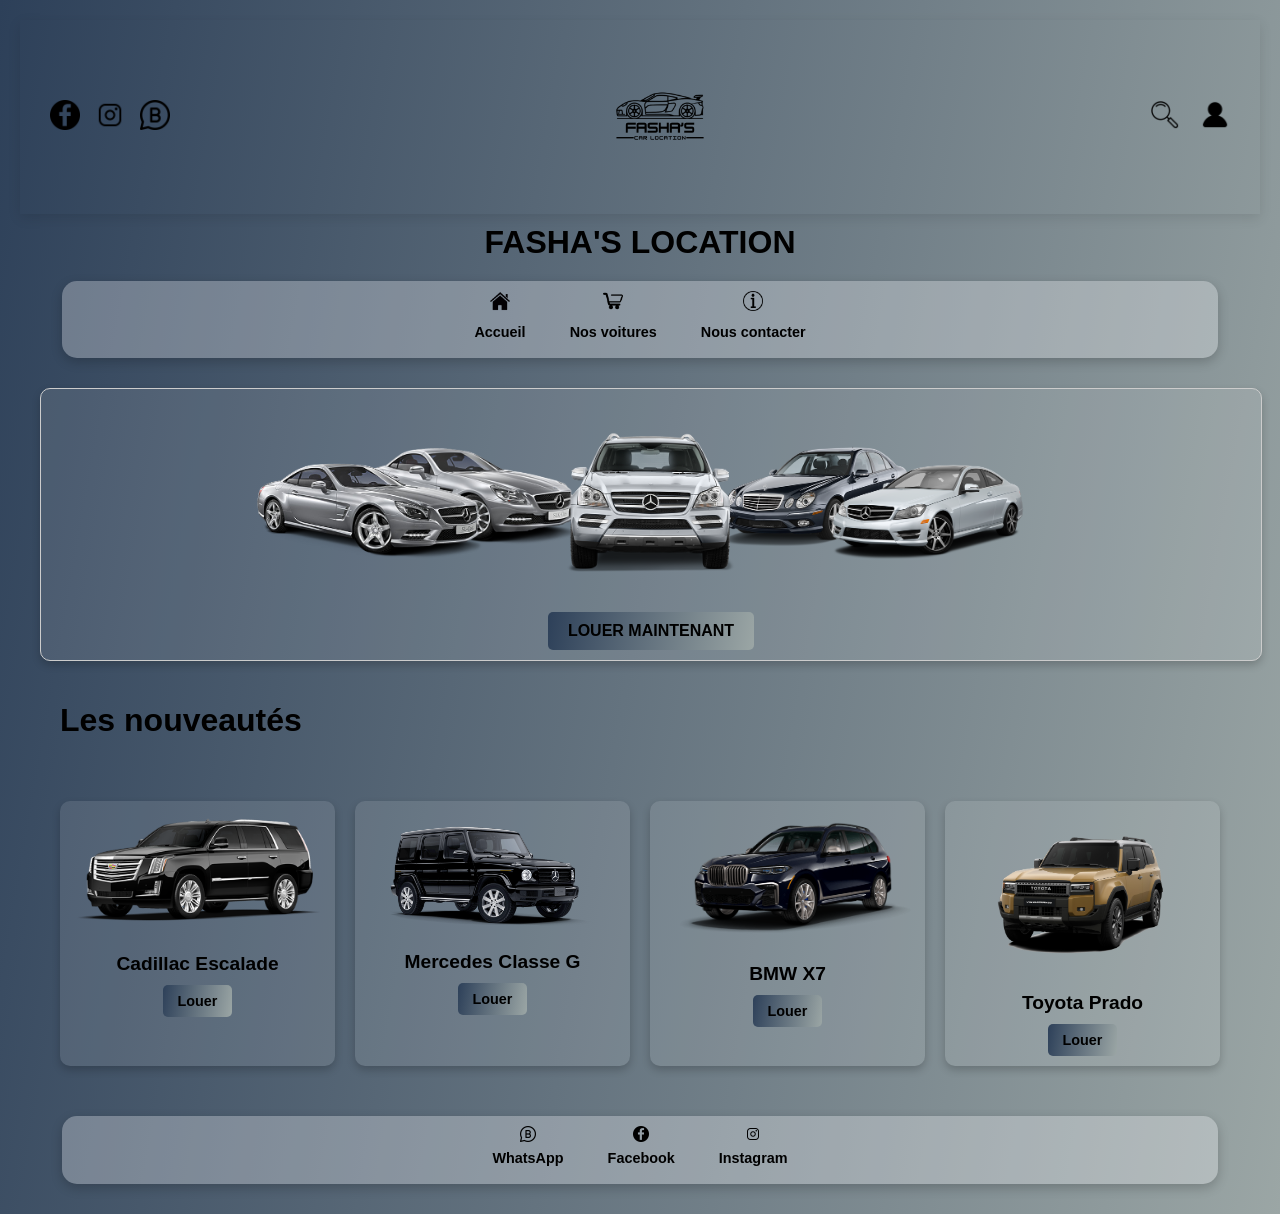
<file: index.html>
<!DOCTYPE html>
<html lang="fr">
<head>
    <meta charset="UTF-8">
    <meta name="viewport" content="width=device-width, initial-scale=1.0">
    <title>Accueil LOCATION</title>
    <link rel="stylesheet" href="css/styles.css">
    <script src="script/script.js"></script>
</head>
<body>
    <div class="container">
        <div class="social-bar">
            <!-- Icônes à gauche (réseaux sociaux) -->
            <div class="social-icons-left">
                <a href="https://www.facebook.com" target="_blank">
                    <img src="images/facebook.png" alt="Facebook" class="social-icon">
                </a>
                <a href="https://www.instagram.com" target="_blank">
                    <img src="images/insta.png" alt="Instagram" class="social-icon">
                </a>
                <a href="https://wa.me" target="_blank">
                    <img src="images/wtsp.png" alt="WhatsApp" class="social-icon">
                </a>
            </div>
        
            <!-- Logo centré -->
            <div class="logo-container">
                <img src="images/voitures/logo.PNG" alt="Logo Boutique" class="logo">
            </div>
        
            <!-- Icônes à droite (recherche et profil) -->
            <div class="search-cart-icons">
                <a href="javascript:void(0);" class="search-icon" id="search-icon">
                    <img src="images/search.png" alt="Search" class="icon">
                </a>
                <!-- Icône de profil avec menu déroulant -->
                <div class="profile-dropdown">
                    <img src="images/login.png" alt="Profil" class="icon" id="profile-icon">
                    <div class="dropdown-content" id="dropdown-content">
                        <a href="inscription.php">S'inscrire</a>
                        <a href="login.php">Se connecter</a>
                    </div>
                </div>
            </div>
        </div>
       
        <h1 class="title">FASHA'S LOCATION</h1>
       
        <div class="top">
            <ul>
                <li>
                    <img src="images/home.png" alt="Home Icon" class="icon">
                    <a href="index.html">Accueil</a>
                </li>
                <li>
                    <img src="images/shop.png" alt="Library Icon" class="icon">
                    <a href="voitures.html">Nos voitures</a>
                </li>
                <li>
                    <img src="images/infos.png" alt="Library Icon" class="icon">
                    <a href="contacts.html">Nous contacter</a>
                </li>
            </ul>
        </div>
        
        <div id="product-section" class="products-container">
            <div class="product-box">
                <img src="images/voitures/back.png" alt="Produit 1">
                <h3></h3>
                <button class="buy-button" onclick="window.location.href='voitures.html'">LOUER MAINTENANT</button>
            </div>
            
            <center>
                <h1>Les nouveautés</h1>
            </center>
            <div class="products-container-2">
                <div class="product-box-2">
                    <img src="images/voitures/caddilac.png" alt="Produit 2">
                    <h3>Cadillac Escalade</h3>
                    <button class="buy-button-2" onclick="window.location.href='louer.html'">Louer</button>
                </div>
                <div class="product-box-2">
                    <img src="images/voitures/mercedes g.png" alt="Produit 3">
                    <h3>Mercedes Classe G</h3>
                    <button class="buy-button-2" onclick="window.location.href='louer.html'">Louer</button>
                </div>
                <div class="product-box-2">
                    <img src="images/voitures/bmw.png" alt="Produit 4">
                    <h3>BMW X7</h3>
                    <button class="buy-button-2" onclick="window.location.href='louer.html'">Louer</button>
                </div>
                <div class="product-box-2">
                    <img src="images/voitures/toyota.png" height="100px" alt="Produit 5">
                    <h3>Toyota Prado</h3>
                    <button class="buy-button-2" onclick="window.location.href='louer.html'">Louer</button>
                </div>
            </div>
        </div>
        
        <div class="bottom">
            <ul>
                <li>
                    <img src="images/wtsp.png" alt="GitHub Icon" class="icon">
                    <a href="https://github.com/agentLakh">WhatsApp</a>
                </li>
                <li>
                    <img src="images/facebook.png" alt="GitHub Icon" class="icon">
                    <a href="https://www.facebook.com" target="_blank">Facebook</a>
                </li>
                <li>
                    <img src="images/insta.png" alt="GitHub Icon" class="icon">
                    <a href="https://github.com/Hamid-22">Instagram</a>
                </li>
            </ul>
        </div>
    </div>
    <script src="script/script.js"></script>
</body>
</html>
</file>
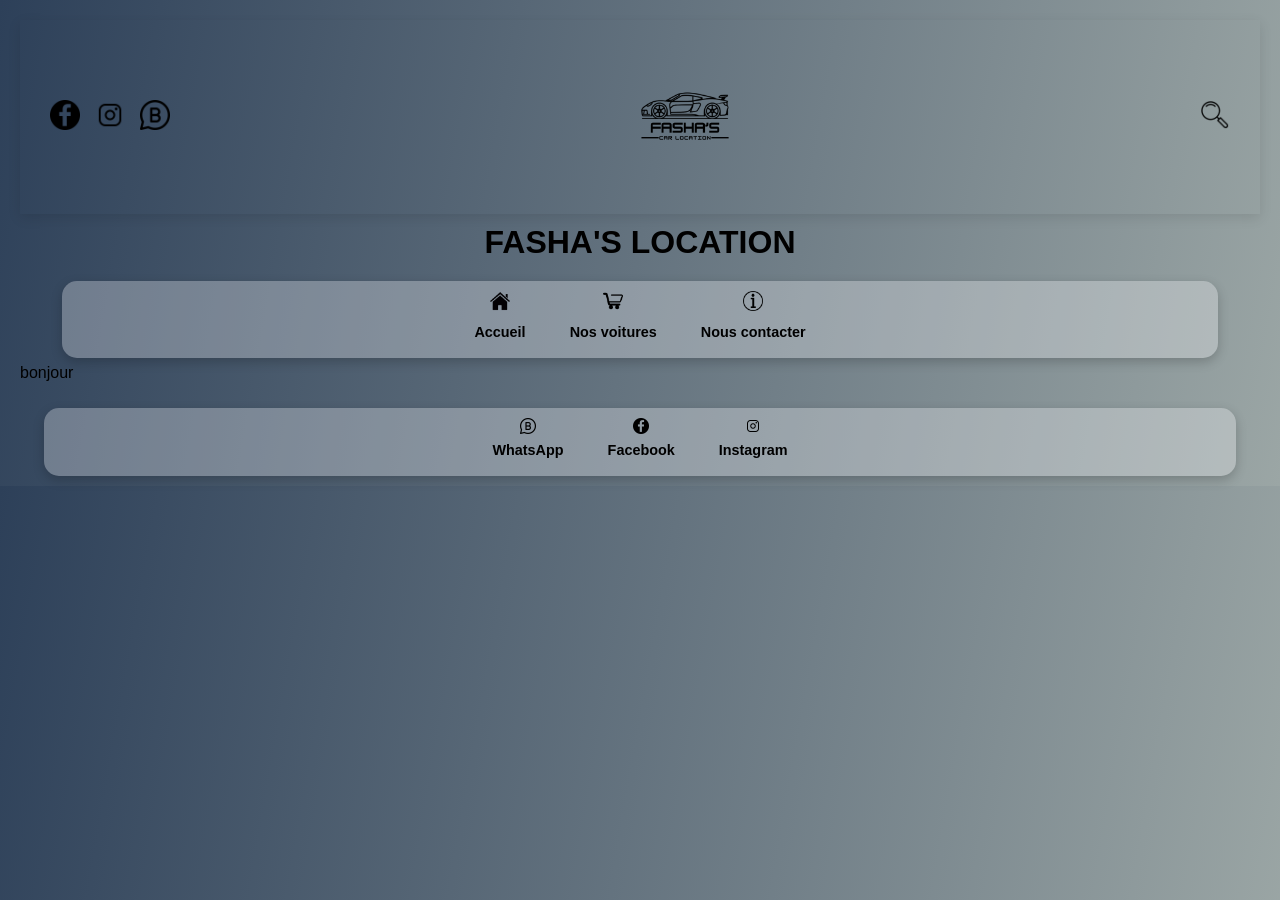
<file: contacts.html>
<!DOCTYPE html>
<html lang="fr">
<head>
    <meta charset="UTF-8">
    <meta name="viewport" content="width=device-width, initial-scale=1.0">
    <title>Accueil LOCATION</title>
    <link rel="stylesheet" href="css/styles.css">
    <script src="script/script.js"></script>
</head>
<body>
    <div class="container">
        <div class="social-bar">
            <!-- Icônes à gauche (réseaux sociaux) -->
            <div class="social-icons-left">
                <a href="https://www.facebook.com" target="_blank">
                    <img src="images/facebook.png" alt="Facebook" class="social-icon">
                </a>
                <a href="https://www.instagram.com" target="_blank">
                    <img src="images/insta.png" alt="Instagram" class="social-icon">
                </a>
                <a href="https://wa.me" target="_blank">
                    <img src="images/wtsp.png" alt="WhatsApp" class="social-icon">
                </a>
            </div>
        
            <!-- Logo centré -->
            <div class="logo-container">
                <img src="images/voitures/logo.PNG" alt="Logo Boutique" class="logo">
            </div>
        
            <!-- Icônes à droite (recherche et panier) -->
            <div class="search-cart-icons">
                <a href="javascript:void(0);" class="search-icon" id="search-icon">
                    <img src="images/search.png" alt="Search" class="icon">
                </a>
            </div>
        </div>
       
        <h1 class="title">FASHA'S LOCATION</h1>
       
    <div class="top">
    <ul>
        <li>
            <img src="images/home.png" alt="Home Icon" class="icon">
            <a href="index.html">Accueil</a>
        </li>
        <li>
            <img src="images/shop.png" alt="Library Icon" class="icon">
            <a href="voitures.html">Nos voitures</a>
        </li>

        <li>
            <img src="images/infos.png" alt="Library Icon" class="icon">
            <a href="contacts.html">Nous contacter</a>
        </li>
    </ul>
    </div>
        
<p>bonjour</p>

    </div>
    
<div class="bottom">
    <ul>
        <li>
            <img src="images/wtsp.png" alt="GitHub Icon" class="icon">
            <a href="https://github.com/agentLakh">WhatsApp</a>
        </li>
        <li>
            <img src="images/facebook.png" alt="GitHub Icon" class="icon">
            <a href="https://www.facebook.com" target="_blank">Facebook</a>
        </li>
        <li>
            <img src="images/insta.png" alt="GitHub Icon" class="icon">
            <a href="https://github.com/Hamid-22">Instagram</a>
        </li>
    </ul>
</div>

    </div>
</body>
</html>
</file>
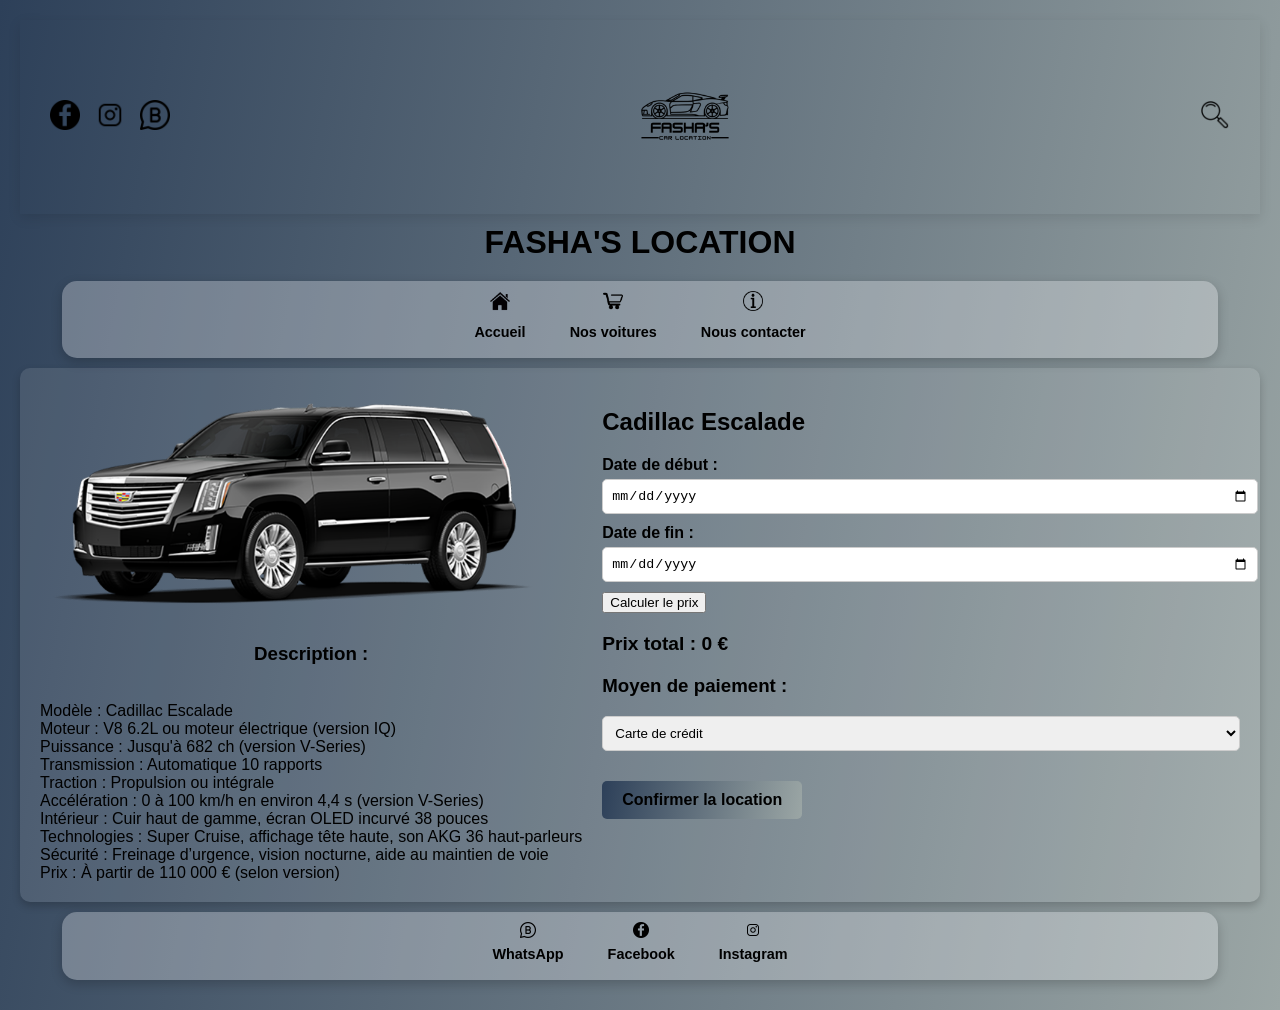
<file: louer.html>
<!DOCTYPE html>
<html lang="fr">
<head>
    <meta charset="UTF-8">
    <meta name="viewport" content="width=device-width, initial-scale=1.0">
    <title>Accueil LOCATION</title>
    <link rel="stylesheet" href="css/styles.css">
    <script src="script/script.js"></script>
</head>
<body>
    <div class="container">
        <div class="social-bar">
            <!-- Icônes à gauche (réseaux sociaux) -->
            <div class="social-icons-left">
                <a href="https://www.facebook.com" target="_blank">
                    <img src="images/facebook.png" alt="Facebook" class="social-icon">
                </a>
                <a href="https://www.instagram.com" target="_blank">
                    <img src="images/insta.png" alt="Instagram" class="social-icon">
                </a>
                <a href="https://wa.me" target="_blank">
                    <img src="images/wtsp.png" alt="WhatsApp" class="social-icon">
                </a>
            </div>
        
            <!-- Logo centré -->
            <div class="logo-container">
                <img src="images/voitures/logo.PNG" alt="Logo Boutique" class="logo">
            </div>
        
            <!-- Icônes à droite (recherche et panier) -->
            <div class="search-cart-icons">
                <a href="javascript:void(0);" class="search-icon" id="search-icon">
                    <img src="images/search.png" alt="Search" class="icon">
                </a>
            </div>
        </div>
       
        <h1 class="title">FASHA'S LOCATION</h1>
       
        <div class="top">
            <ul>
                <li>
                    <img src="images/home.png" alt="Home Icon" class="icon">
                    <a href="index.html">Accueil</a>
                </li>
                <li>
                    <img src="images/shop.png" alt="Library Icon" class="icon">
                    <a href="voitures.html">Nos voitures</a>
                </li>
                <li>
                    <img src="images/infos.png" alt="Library Icon" class="icon">
                    <a href="contacts.html">Nous contacter</a>
                </li>
            </ul>
        </div>
        
        <!-- Interface de location -->
        <div class="location-interface">
            <!-- Photo du produit à gauche -->
            <div class="product-image">
                <img src="images/voitures/caddilac.png" alt="Voiture de location">
                <center>
                    <h3>Description :</h3>
                </center>
                    <br>
                    Modèle : Cadillac Escalade
                    <br>
                    Moteur : V8 6.2L ou moteur électrique (version IQ)
                    <br>
                    Puissance : Jusqu'à 682 ch (version V-Series)
                    <br>
                    Transmission : Automatique 10 rapports
                    <br>
                    Traction : Propulsion ou intégrale
                    <br>
                    Accélération : 0 à 100 km/h en environ 4,4 s (version V-Series)
                    <br>
                    Intérieur : Cuir haut de gamme, écran OLED incurvé 38 pouces
                    <br>
                    Technologies : Super Cruise, affichage tête haute, son AKG 36 haut-parleurs
                    <br>
                    Sécurité : Freinage d’urgence, vision nocturne, aide au maintien de voie
                    <br>
                    Prix : À partir de 110 000 € (selon version)
        
            </div>

            <!-- Détails à droite -->
            <div class="product-details">
                <!-- Titre -->
                <h2>Cadillac Escalade</h2>

                <!-- Sélection des dates -->
                <div class="date-selection">
                    <label for="start-date">Date de début :</label>
                    <input type="date" id="start-date" name="start-date">

                    <label for="end-date">Date de fin :</label>
                    <input type="date" id="end-date" name="end-date">

                    <button onclick="calculatePrice()">Calculer le prix</button>
                </div>

                <!-- Prix calculé -->
                <div class="price-display">
                    <p>Prix total : <span id="total-price">0</span> €</p>
                </div>

               

                <!-- Moyen de paiement -->
                <div class="payment-method">
                    <h3>Moyen de paiement :</h3>
                    <select id="payment-method">
                        <option value="credit-card">Carte de crédit</option>
                        <option value="paypal">PayPal</option>
                        <option value="bank-transfer">Virement bancaire</option>
                    </select>
                </div>

                <!-- Bouton de location -->
                <button class="buy-button" onclick="confirmLocation()">Confirmer la location</button>
            </div>
        </div>

        <div class="bottom">
            <ul>
                <li>
                    <img src="images/wtsp.png" alt="GitHub Icon" class="icon">
                    <a href="https://github.com/agentLakh">WhatsApp</a>
                </li>
                <li>
                    <img src="images/facebook.png" alt="GitHub Icon" class="icon">
                    <a href="https://www.facebook.com" target="_blank">Facebook</a>
                </li>
                <li>
                    <img src="images/insta.png" alt="GitHub Icon" class="icon">
                    <a href="https://github.com/Hamid-22">Instagram</a>
                </li>
            </ul>
        </div>
    </div>

    <!-- Script JavaScript -->
    <script src="script/script.js"></script>

</body>
</html>
</file>
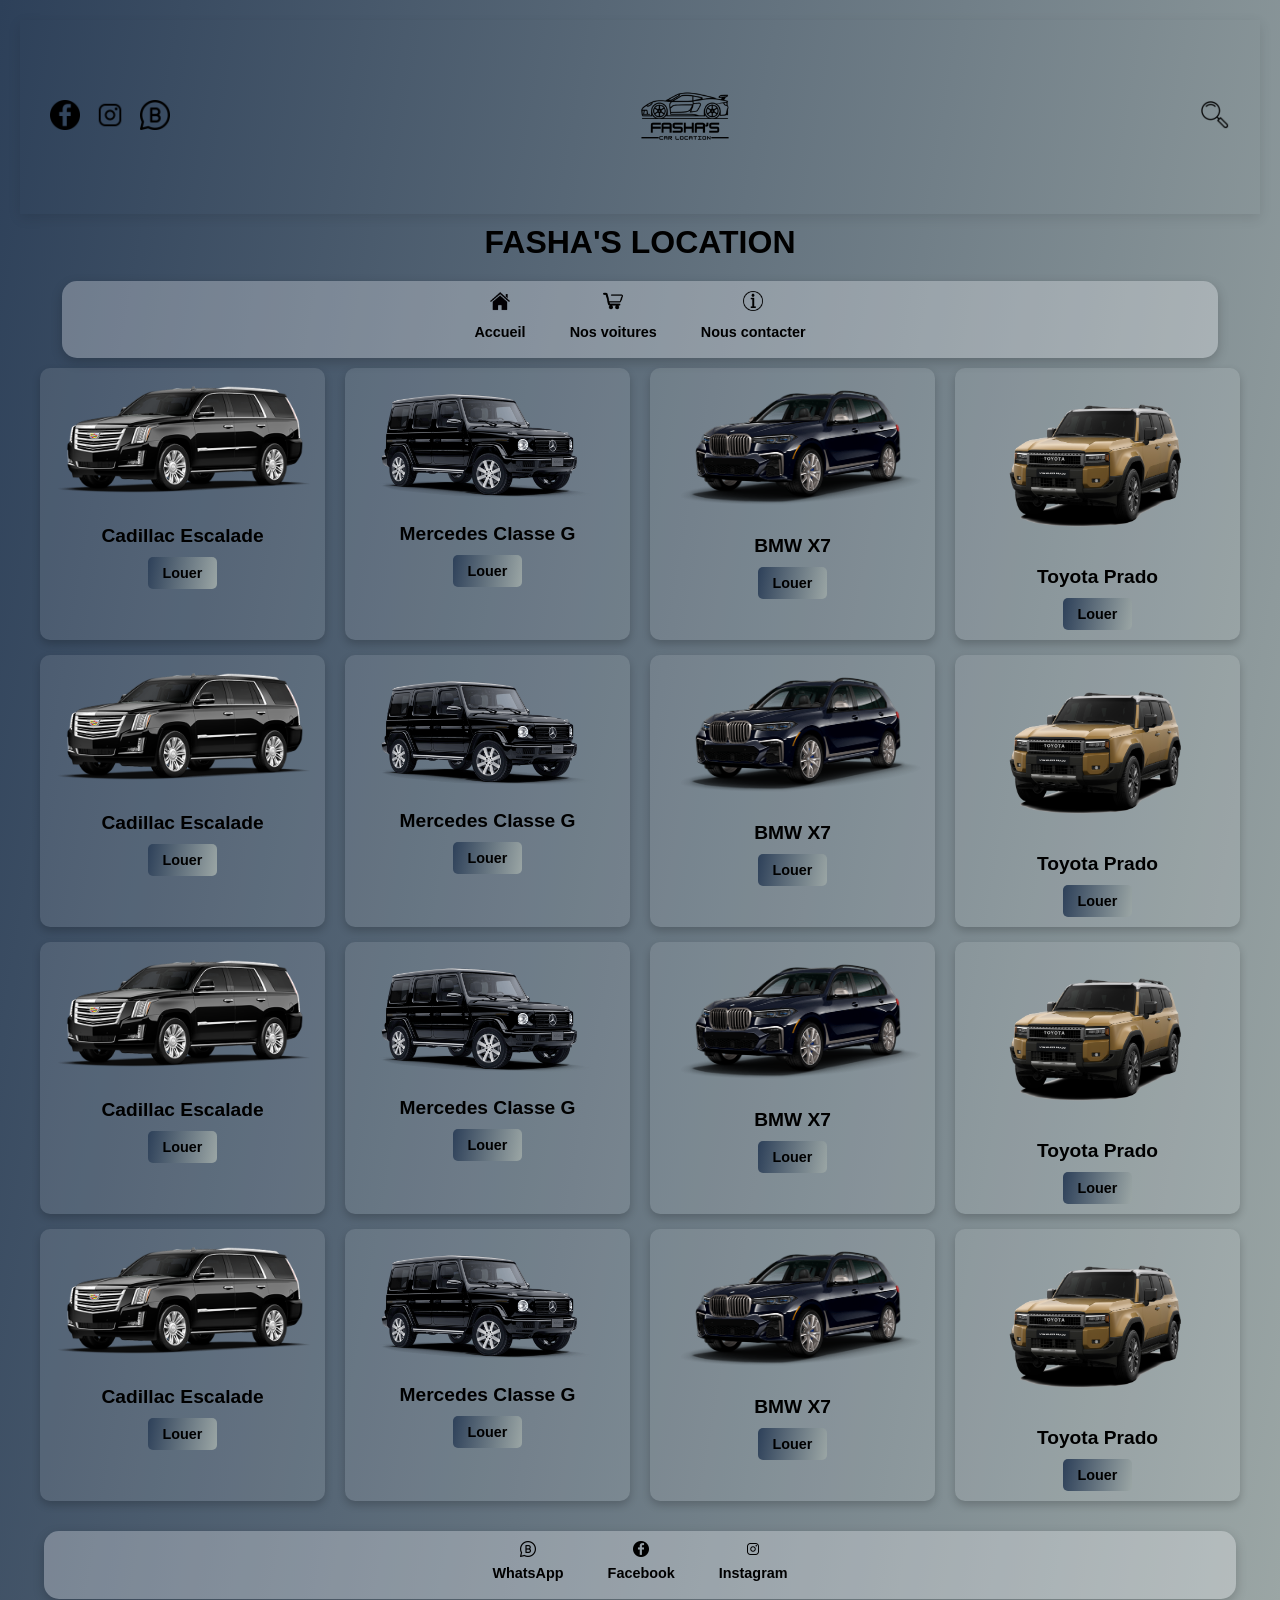
<file: voitures.html>
<!DOCTYPE html>
<html lang="fr">
<head>
    <meta charset="UTF-8">
    <meta name="viewport" content="width=device-width, initial-scale=1.0">
    <title>Accueil LOCATION</title>
    <link rel="stylesheet" href="css/styles.css">
    <script src="script/script.js"></script>
</head>
<body>
    <div class="container">
        <div class="social-bar">
            <!-- Icônes à gauche (réseaux sociaux) -->
            <div class="social-icons-left">
                <a href="https://www.facebook.com" target="_blank">
                    <img src="images/facebook.png" alt="Facebook" class="social-icon">
                </a>
                <a href="https://www.instagram.com" target="_blank">
                    <img src="images/insta.png" alt="Instagram" class="social-icon">
                </a>
                <a href="https://wa.me" target="_blank">
                    <img src="images/wtsp.png" alt="WhatsApp" class="social-icon">
                </a>
            </div>
        
            <!-- Logo centré -->
            <div class="logo-container">
                <img src="images/voitures/logo.PNG" alt="Logo Boutique" class="logo">
            </div>
        
            <!-- Icônes à droite (recherche et panier) -->
            <div class="search-cart-icons">
                <a href="javascript:void(0);" class="search-icon" id="search-icon">
                    <img src="images/search.png" alt="Search" class="icon">
                </a>
            </div>
        </div>
       
        <h1 class="title">FASHA'S LOCATION</h1>
       
    <div class="top">
    <ul>
        <li>
            <img src="images/home.png" alt="Home Icon" class="icon">
            <a href="index.html">Accueil</a>
        </li>
        <li>
            <img src="images/shop.png" alt="Library Icon" class="icon">
            <a href="voitures.html">Nos voitures</a>
        </li>

        <li>
            <img src="images/infos.png" alt="Library Icon" class="icon">
            <a href="contacts.html">Nous contacter</a>
        </li>
    </ul>
    </div>
    
        <div class="products-container-2">
            <div class="product-box-2">
                <img src="images/voitures/caddilac.png" alt="Produit 2">
                <h3>Cadillac Escalade</h3>
                <button class="buy-button-2" onclick="window.location.href='louer.html'">Louer</button>
            </div>
            <div class="product-box-2">
                <img src="images/voitures/mercedes g.png" alt="Produit 3">
                <h3>Mercedes Classe G</h3>
                <button class="buy-button-2" onclick="window.location.href='louer.html'">Louer</button>
            </div>
            <div class="product-box-2">
                <img src="images/voitures/bmw.png" alt="Produit 4">
                <h3>BMW X7</h3>
                <button class="buy-button-2" onclick="window.location.href='louer.html'">Louer</button>
            </div>
            <div class="product-box-2">
                <img src="images/voitures/toyota.png" height="100px" alt="Produit 5">
                <h3>Toyota Prado</h3>
                <button class="buy-button-2" onclick="window.location.href='louer.html'">Louer</button>
            </div>

            <div class="product-box-2">
                <img src="images/voitures/caddilac.png" alt="Produit 2">
                <h3>Cadillac Escalade</h3>
                <button class="buy-button-2" onclick="window.location.href='louer.html'">Louer</button>
            </div>
            <div class="product-box-2">
                <img src="images/voitures/mercedes g.png" alt="Produit 3">
                <h3>Mercedes Classe G</h3>
                <button class="buy-button-2" onclick="window.location.href='louer.html'">Louer</button>
            </div>
            <div class="product-box-2">
                <img src="images/voitures/bmw.png" alt="Produit 4">
                <h3>BMW X7</h3>
                <button class="buy-button-2" onclick="window.location.href='louer.html'">Louer</button>
            </div>
            <div class="product-box-2">
                <img src="images/voitures/toyota.png" height="100px" alt="Produit 5">
                <h3>Toyota Prado</h3>
                <button class="buy-button-2" onclick="window.location.href='louer.html'">Louer</button>
            </div>

            <div class="product-box-2">
                <img src="images/voitures/caddilac.png" alt="Produit 2">
                <h3>Cadillac Escalade</h3>
                <button class="buy-button-2">Louer</button>
            </div>
            <div class="product-box-2">
                <img src="images/voitures/mercedes g.png" alt="Produit 3">
                <h3>Mercedes Classe G</h3>
                <button class="buy-button-2">Louer</button>
            </div>
            <div class="product-box-2">
                <img src="images/voitures/bmw.png" alt="Produit 4">
                <h3>BMW X7</h3>
                <button class="buy-button-2">Louer</button>
            </div>
            <div class="product-box-2">
                <img src="images/voitures/toyota.png" height="100px" alt="Produit 5">
                <h3>Toyota Prado</h3>
                <button class="buy-button-2">Louer</button>
            </div>

            <div class="product-box-2">
                <img src="images/voitures/caddilac.png" alt="Produit 2">
                <h3>Cadillac Escalade</h3>
                <button class="buy-button-2">Louer</button>
            </div>
            <div class="product-box-2">
                <img src="images/voitures/mercedes g.png" alt="Produit 3">
                <h3>Mercedes Classe G</h3>
                <button class="buy-button-2">Louer</button>
            </div>
            <div class="product-box-2">
                <img src="images/voitures/bmw.png" alt="Produit 4">
                <h3>BMW X7</h3>
                <button class="buy-button-2">Louer</button>
            </div>
            <div class="product-box-2">
                <img src="images/voitures/toyota.png" height="100px" alt="Produit 5">
                <h3>Toyota Prado</h3>
                <button class="buy-button-2">Louer</button>
            </div>
        </div>
        
    </div>
    
<div class="bottom">
    <ul>
        <li>
            <img src="images/wtsp.png" alt="GitHub Icon" class="icon">
            <a href="https://github.com/agentLakh">WhatsApp</a>
        </li>
        <li>
            <img src="images/facebook.png" alt="GitHub Icon" class="icon">
            <a href="https://www.facebook.com" target="_blank">Facebook</a>
        </li>
        <li>
            <img src="images/insta.png" alt="GitHub Icon" class="icon">
            <a href="https://github.com/Hamid-22">Instagram</a>
        </li>
    </ul>
</div>

    </div>
</body>
</html>
</file>
<file: css/styles.css>
/* ==== CORPS PRINCIPAL ==== */
body {
    background-image: linear-gradient(100deg, #2d4059, #9ba6a5);
    color: #000000;
    font-family: Arial, sans-serif;
    margin: 0;
    transition: 0.3s linear;
}

/* ==== CONTENEUR PRINCIPAL ==== */
.container {
    padding: 20px;
}
.title {
    text-align: center; /* Centre horizontalement le texte */
    margin: 0; /* Supprime les marges par défaut */
    padding: 10px; /* Supprime les espacements internes par défaut */
}

/* ==== BARRE SUPÉRIEURE (TOP) ==== */
.top {
    position: relative;
    top: 10px;
    left: 50%;
    transform: translateX(-50%);
    background-color: rgba(244, 244, 249, 0.3);
    border-radius: 15px;
    padding: 10px 20px;
    box-shadow: 0px 4px 12px rgba(0, 0, 0, 0.2);
    z-index: 1000;
    width: 90%; /* Occupe 90% de la largeur de l'écran */
    max-width: 1200px; /* Largeur maximale */
}

.top ul {
    list-style: none;
    margin: 0;
    padding: 0;
    display: flex;
    gap: 20px;
    justify-content: center;
}

.top ul li {
    display: flex;
    flex-direction: column;
    align-items: center;
}

.top ul li img {
    width: 20px;
    margin-bottom: 5px;
}

.top ul li a {
    color: #000000;
    text-decoration: none;
    padding: 8px 12px;
    font-weight: bold;
    font-size: 0.9em;
    transition: background-color 0.3s, transform 0.3s;
    border-radius: 15px;
}

.top ul li a:hover {
    background-color: white;
    box-shadow: #fff8 0 0 10px;
}

/* ==== CONTENU PRINCIPAL ==== */
.content {
    padding: 100px 20px 20px; /* Laisse un espace sous le top */
    text-align: center;
    color: #000000;
}

/* ==== SECTION DES PRODUITS ==== */
.products-container {
    display: flex;
    flex-direction: column; /* Boîtes empilées verticalement */
    gap: 20px; /* Espacement entre les boîtes */
    padding: 20px;
    max-width: 100%; /* Prend toute la largeur de l'écran */
    margin: 20px 0; /* Ajoute un espace au-dessus et en-dessous */
}

.product-box {
    background-color: rgba(255, 255, 255, 0.1);
    border-radius: 10px;
    box-shadow: 0 4px 8px rgba(0, 0, 0, 0.2);
    padding: 15px;
    text-align: center;
    transition: transform 0.3s, box-shadow 0.3s;
    width: 100%; /* Prend toute la largeur */
}

.product-box:hover {
    transform: translateY(-5px);
    box-shadow: 0 8px 16px rgba(0, 0, 0, 0.3);
}

.product-box img {
    width: 70%; /* L'image prend toute la largeur de la boîte */
    border-radius: 8px;
    margin-bottom: 10px;
}

.product-box h3 {
    font-size: 1.5em;
    color: #000000;
    margin: 10px 0;
}

.buy-button {
    background-image: linear-gradient(100deg, #2d4059, #9ba6a5);
    color: rgb(0, 0, 0);
    border: none;
    border-radius: 5px;
    padding: 10px 20px;
    font-size: 1em;
    font-weight: bold;
    cursor: pointer;
    transition: background-color 0.3s, transform 0.3s;
}

.buy-button:hover {
    background-color: white;
    box-shadow: #fff8 0 0 10px;
}

/* ==== BARRE INFÉRIEURE (BOTTOM) ==== */
.bottom {
    position: relative;
    bottom: 10px;
    left: 50%;
    transform: translateX(-50%);
    background-color: rgba(244, 244, 249, 0.3);
    border-radius: 15px;
    padding: 10px 20px;
    box-shadow: 0px 4px 12px rgba(0, 0, 0, 0.2);
    z-index: 1000;
    width: 90%; /* Occupe 90% de la largeur de l'écran */
    max-width: 1200px; /* Largeur maximale */
}

.bottom ul {
    list-style: none;
    margin: 0;
    padding: 0;
    display: flex;
    gap: 20px;
    justify-content: center;
}

.bottom ul li {
    display: flex;
    flex-direction: column;
    align-items: center;
}

.bottom ul li .icon {
    width: 16px;
}

.bottom ul li a {
    color: #000000;
    text-decoration: none;
    padding: 8px 12px;
    font-weight: bold;
    font-size: 0.9em;
    transition: background-color 0.3s, transform 0.3s;
    border-radius: 15px;
}

.bottom ul li a:hover {
    background-color: white;
    box-shadow: #fff8 0 0 10px;
}






/* Section des produits 2 */
.products-container-2 {
    display: flex;
    flex-wrap: wrap; /* Permet de faire passer les éléments à la ligne si nécessaire */
    gap: 15px; /* Réduction de l'espace entre les boîtes */
    justify-content: space-between; /* Assure un espacement équitable entre les éléments */
    padding: 20px;
    max-width: 100%; /* Assure que la section prend toute la largeur disponible */
    margin: 0 auto; /* Centrer la section horizontalement */
}

/* Style pour chaque boîte produit 2 */
.product-box-2 {
    background-color: rgba(255, 255, 255, 0.1); /* Fond translucide */
    border-radius: 10px;
    box-shadow: 0 4px 8px rgba(0, 0, 0, 0.2); /* Ombre douce */
    padding: 10px; /* Réduction de l'espace intérieur */
    transition: transform 0.3s, box-shadow 0.3s; /* Animation */
    width: calc(25% - 15px); /* Prendre 25% de la largeur moins l'espacement */
    text-align: center; /* Centrer le contenu */
    box-sizing: border-box; /* Assure que le padding ne déforme pas la largeur */
}

/* Réduction de la taille des images et du texte */
.product-box-2 img {
    width: 100%; /* L'image prend toute la largeur de la boîte */
    height: auto;
    border-radius: 8px;
    margin-bottom: 10px;
}

.product-box-2 h3 {
    font-size: 1.2em; /* Réduction de la taille du titre */
    color: #000000;
    margin: 10px 0;
}

/* Bouton "Acheter" */
.buy-button-2 {
    background-image: linear-gradient(100deg, #2d4059, #9ba6a5);
    color: rgb(0, 0, 0);
    border: none;
    border-radius: 5px;
    padding: 8px 15px; /* Réduction du padding pour ajuster la taille */
    font-size: 0.9em; /* Réduction de la taille du texte */
    font-weight: bold;
    cursor: pointer;
    transition: background-color 0.3s, transform 0.3s;
}

.buy-button-2:hover {
    background-color: white;
    box-shadow: #fff8 0 0 10px;
}



h1 {
    text-align: left;
    margin-left: 20px; /* Si vous voulez ajouter un léger décalage par rapport au bord */
}



/* Section pour la barre des réseaux sociaux et le logo */
.social-bar {
    display: flex;
    justify-content: space-between;
    align-items: center;
    padding: 20px 30px;
    background-color: rgba(244, 244, 249, 0);
    box-shadow: 0px 4px 12px rgba(0, 0, 0, 0.1);
    position: relative;
}

/* Icônes de réseaux sociaux à gauche */
.social-icons-left {
    display: flex;
    gap: 15px;
}

.social-icon {
    width: 30px; /* Ajuster la taille des icônes */
    height: auto;
}

/* Logo centré */
.logo-container {
    flex-grow: 1;
    text-align: center;
}

.logo {
    width: 150px; /* Ajuster la taille du logo */
    height: auto;
}

/* Icônes à droite (recherche et panier) */
.search-cart-icons {
    display: flex;
    gap: 20px;
}

.icon {
    width: 30px; /* Ajuster la taille des icônes */
    height: auto;
    cursor: pointer;
}

/* Si vous souhaitez que l'icône de recherche change de couleur au survol */
.search-icon:hover {
    transform: scale(1.1);
    transition: transform 0.3s;
}

/* Si vous souhaitez que l'icône du panier change de couleur au survol */
.cart-icon:hover {
    transform: scale(1.1);
    transition: transform 0.3s;
}
/* ===== Pour les petits écrans (smartphones) ===== */
@media (max-width: 768px) {
    /* Adapter la taille des produits */
    .product-box-2 {
        width: calc(50% - 15px); /* 2 produits par ligne */
    }

    /* Adapter la taille des boutons */
    .buy-button-2 {
        font-size: 0.8em;
        padding: 6px 12px;
    }

    /* Logo centré dans la barre des réseaux sociaux */
    .logo {
        width: 80px;
    }

    /* Réduire l'espacement entre les sections */
    .social-bar {
        padding: 10px 15px;
    }

    /* Adaptation de la taille des icônes dans la barre supérieure */
    .top ul li img {
        width: 16px; /* Réduire la taille des icônes */
    }

    /* Adaptation des images des produits */
    .product-box img {
        max-width: 100%;
    }
}
@media (max-width: 768px) {
    /* Adapter la taille des produits */
    .product-box-2 {
        width: calc(50% - 15px); /* 2 produits par ligne */
    }

    /* Adapter la taille des boutons */
    .buy-button-2 {
        font-size: 0.8em;
        padding: 6px 12px;
    }

    /* Logo centré dans la barre des réseaux sociaux */
    .logo {
        width: 60px; /* Réduction de la taille du logo */
    }

    /* Réduire l'espacement entre les sections */
    .social-bar {
        padding: 8px 12px; /* Réduction du padding */
        flex-direction: column; /* Empiler les éléments pour un meilleur rendu */
    }

    /* Icônes des réseaux sociaux à gauche */
    .social-icons-left {
        gap: 10px; /* Réduction de l'espacement entre les icônes */
    }

    .social-icon {
        width: 24px; /* Réduction de la taille des icônes des réseaux sociaux */
        height: auto;
    }

    /* Réduire la taille des icônes de recherche et panier */
    .search-cart-icons {
        gap: 15px; /* Réduction de l'espacement */
    }

    .search-icon,
    .cart-icon {
        width: 24px; /* Réduction de la taille des icônes */
        height: auto;
    }

    /* Réduire la taille des icônes dans la barre supérieure */
    .top ul li img {
        width: 14px; /* Réduction de la taille des icônes */
    }

    /* Adapter la barre supérieure */
    .top {
        padding: 8px 12px; /* Réduction du padding */
        width: 80%; /* Réduction de la largeur de la barre supérieure */
        max-width: 100%; /* S'assurer qu'il n'y a pas de débordement */
    }

    /* Adapter la barre inférieure */
    .bottom {
        padding: 8px 12px; /* Réduction du padding */
        width: 80%; /* Réduction de la largeur de la barre inférieure */
        max-width: 100%; /* S'assurer qu'il n'y a pas de débordement */
    }

    /* Adapter les images des produits */
    .product-box img {
        width: 80%; /* Réduire la taille de l'image */
        max-width: 150px; /* Limiter la taille des images */
    }

    /* Ajuster la largeur de la boîte des produits */
    .product-box {
        width: 100%; /* Assurer que chaque boîte de produit prend 100% de l'espace */
        padding: 10px;
    }
}


.product-box {
    width: 100%;
    text-align: center;
    border: 1px solid #ccc;
    padding: 10px;
    overflow: hidden; /* Cache les images en dehors du conteneur */
}

.image-slider {
    display: flex; /* Permet d'aligner les images horizontalement */
    animation: slide 10s infinite; /* Animation pour défiler les images */
}

.image-slider img {
    width: 50%; /* Adapte les images à la largeur du conteneur */
    flex-shrink: 0; /* Empêche les images de se rétrécir */
}

@keyframes slide {
    0% { transform: translateX(0); } /* Première image visible */
    33% { transform: translateX(-100%); } /* Deuxième image visible */
    66% { transform: translateX(-200%); } /* Troisième image visible */
    100% { transform: translateX(0); } /* Retour à la première image */
}

.buy-button {
    background-color: #007BFF;
    color: white;
    padding: 10px 20px;
    border: none;
    cursor: pointer;
    font-size: 16px;
    margin-top: 10px;
}

.buy-button:hover {
    background-color: #0056b3;
}







/* Interface de location */
.location-interface {
    display: flex;
    gap: 20px;
    padding: 20px;
    background-color: rgba(255, 255, 255, 0.1);
    border-radius: 10px;
    box-shadow: 0 4px 8px rgba(0, 0, 0, 0.2);
    margin: 20px 0;
}

.product-image img {
    width: 500px;
    height: auto;
    border-radius: 10px;
}

.product-details {
    flex: 1;
}

.date-selection {
    margin-bottom: 20px;
}

.date-selection label {
    display: block;
    margin-bottom: 5px;
    font-weight: bold;
}

.date-selection input {
    width: 100%;
    padding: 8px;
    margin-bottom: 10px;
    border-radius: 5px;
    border: 1px solid #ccc;
}

.price-display {
    font-size: 1.2em;
    font-weight: bold;
    margin-bottom: 20px;
}

.product-description {
    margin-bottom: 20px;
}

.payment-method select {
    width: 100%;
    padding: 8px;
    border-radius: 5px;
    border: 1px solid #ccc;
    margin-bottom: 20px;
}

.buy-button {
    background-image: linear-gradient(100deg, #2d4059, #9ba6a5);
    color: rgb(0, 0, 0);
    border: none;
    border-radius: 5px;
    padding: 10px 20px;
    font-size: 1em;
    font-weight: bold;
    cursor: pointer;
    transition: background-color 0.3s, transform 0.3s;
}

.buy-button:hover {
    background-color: white;
    box-shadow: #fff8 0 0 10px;
}







/* ==== STYLES POUR LA PAGE DE CONNEXION ET D'INSCRIPTION ==== */
.login-container, .signup-container {
    display: flex;
    justify-content: center;
    align-items: center;
    height: 70vh;
    padding: 20px;
}

.login-form, .signup-form {
    background-color: rgba(244, 244, 249, 0.3);
    border-radius: 15px;
    box-shadow: 0px 4px 12px rgba(0, 0, 0, 0.2);
    padding: 30px;
    width: 100%;
    max-width: 400px;
    text-align: center;
}

.login-form h2, .signup-form h2 {
    margin-bottom: 20px;
    font-size: 1.8em;
    color: #000000;
}

.login-form input, .signup-form input {
    width: 100%;
    padding: 10px;
    margin-bottom: 15px;
    border: 1px solid #ccc;
    border-radius: 5px;
    font-size: 1em;
    background-color: rgba(255, 255, 255, 0.8);
}

.login-form button, .signup-form button {
    background-image: linear-gradient(100deg, #2d4059, #9ba6a5);
    color: #000000;
    border: none;
    border-radius: 5px;
    padding: 10px 20px;
    font-size: 1em;
    font-weight: bold;
    cursor: pointer;
    transition: background-color 0.3s, transform 0.3s;
    width: 100%;
}

.login-form button:hover, .signup-form button:hover {
    background-color: white;
    box-shadow: #fff8 0 0 10px;
}

.login-form p, .signup-form p {
    margin-top: 15px;
    font-size: 0.9em;
}

.login-form a, .signup-form a {
    color: #000000;
    text-decoration: none;
    font-weight: bold;
}

.login-form a:hover, .signup-form a:hover {
    text-decoration: underline;
}



/* ==== STYLES POUR LE MENU DÉROULANT DU PROFIL ==== */
.profile-dropdown {
    position: relative;
    display: inline-block;
}

.dropdown-content {
    display: none; /* Caché par défaut */
    position: absolute;
    right: 0;
    background-color: rgba(244, 244, 249, 0.9);
    border-radius: 10px;
    box-shadow: 0px 4px 12px rgba(0, 0, 0, 0.2);
    min-width: 120px;
    z-index: 1000;
    margin-top: 10px; /* Espace entre l'icône et le menu */
}

.dropdown-content a {
    color: #000000;
    padding: 10px 15px;
    text-decoration: none;
    display: block;
    font-size: 0.9em;
    transition: background-color 0.3s;
    border-radius: 5px;
}

.dropdown-content a:hover {
    background-color: rgba(255, 255, 255, 0.5);
}

/* Style pour l'icône de profil */
#profile-icon {
    cursor: pointer;
    transition: transform 0.3s;
}

#profile-icon:hover {
    transform: scale(1.1);
}
</file>
